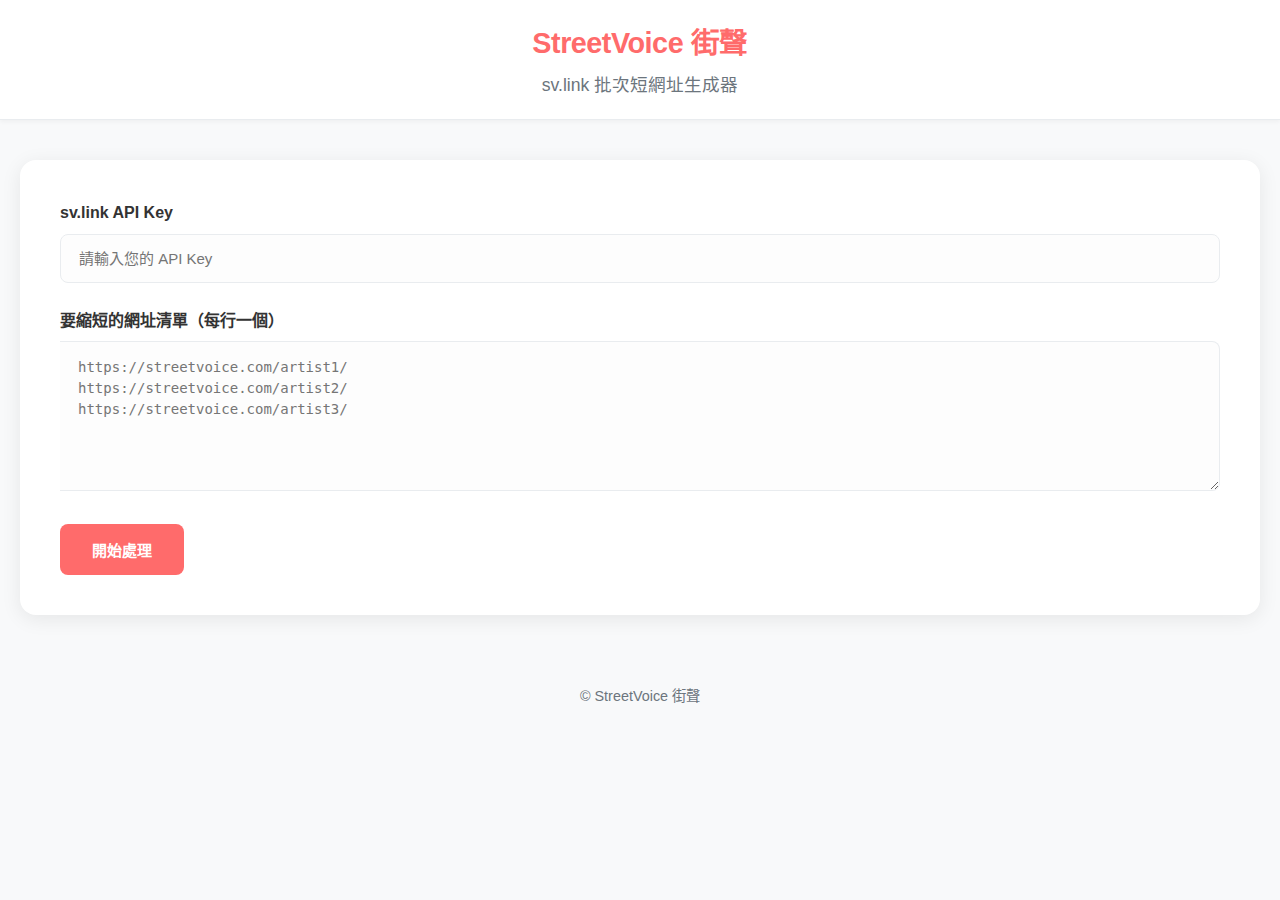
<file: index.html>
<!DOCTYPE html>
<html lang="zh-TW">
<head>
    <meta charset="UTF-8">
    <meta name="viewport" content="width=device-width, initial-scale=1.0">
    <title>StreetVoice 街聲 sv.link 批次短網址生成器</title>
    <link rel="stylesheet" href="/static/css/style.css">
</head>
<body>
    <header class="header">
        <div class="header-content">
            <div class="logo">StreetVoice 街聲</div>
            <div class="subtitle">sv.link 批次短網址生成器</div>
        </div>
    </header>

    <div class="container">
        <div class="main-card">
            <div class="form-section">
                <div class="form-group">
                    <label for="apiKey">sv.link API Key</label>
                    <input type="password" id="apiKey" placeholder="請輸入您的 API Key">
                </div>

                <div class="form-group">
                    <label for="urlList">要縮短的網址清單（每行一個）</label>
                    <textarea id="urlList" placeholder="https://streetvoice.com/artist1/&#10;https://streetvoice.com/artist2/&#10;https://streetvoice.com/artist3/"></textarea>
                </div>

                <button class="btn" id="processBtn">
                    <div class="loading" id="loading"></div>
                    <span id="btnText">開始處理</span>
                </button>

                <div class="progress" id="progress">
                    <div class="progress-bar" id="progressBar"></div>
                </div>

                <div class="status-message" id="statusMessage"></div>
            </div>

            <div class="results" id="results">
                <div class="form-section">
                    <h3>處理結果</h3>
                    <div id="resultList"></div>
                </div>
            </div>

            <div class="export-section" id="exportSection">
                <h3>匯出選項</h3>
                <div class="export-buttons">
                    <button class="btn" id="exportCsv">📄 匯出 CSV</button>
                    <button class="btn btn-secondary" id="exportQrZip">🎨 預覽 QR Code</button>
                </div>
            </div>
        </div>
    </div>

    <footer class="footer">
        <p>© StreetVoice 街聲</p>
    </footer>

    <script>
        let currentResults = [];

        // DOM 元素
        const apiKeyInput = document.getElementById('apiKey');
        const urlListInput = document.getElementById('urlList');
        const processBtn = document.getElementById('processBtn');
        const loading = document.getElementById('loading');
        const btnText = document.getElementById('btnText');
        const progress = document.getElementById('progress');
        const progressBar = document.getElementById('progressBar');
        const statusMessage = document.getElementById('statusMessage');
        const results = document.getElementById('results');
        const resultList = document.getElementById('resultList');
        const exportSection = document.getElementById('exportSection');
        const exportCsvBtn = document.getElementById('exportCsv');
        const exportQrZipBtn = document.getElementById('exportQrZip');

        // 處理短網址
        async function processUrls() {
            const apiKey = apiKeyInput.value.trim();
            const urlText = urlListInput.value.trim();

            if (!apiKey) {
                alert('請輸入 API Key');
                return;
            }

            if (!urlText) {
                alert('請輸入要縮短的網址');
                return;
            }

            const urls = urlText.split('\n').filter(url => url.trim());

            if (urls.length === 0) {
                alert('請輸入有效的網址');
                return;
            }

            // 設定載入狀態
            setLoading(true);
            showProgress(true);
            updateStatus('正在處理網址...');

            try {
                const response = await fetch('/api/shorten', {
                    method: 'POST',
                    headers: {
                        'Content-Type': 'application/json',
                    },
                    body: JSON.stringify({
                        api_key: apiKey,
                        urls: urls
                    })
                });

                const data = await response.json();

                if (!response.ok) {
                    throw new Error(data.error || '處理失敗');
                }

                currentResults = data.results;
                displayResults(data.results, data.summary);
                updateStatus(`處理完成！成功: ${data.summary.success}, 失敗: ${data.summary.failed}`);

            } catch (error) {
                updateStatus(`錯誤: ${error.message}`);
                console.error('處理錯誤:', error);
            } finally {
                setLoading(false);
                showProgress(false);
            }
        }

        // 設定載入狀態
        function setLoading(isLoading) {
            processBtn.disabled = isLoading;
            loading.style.display = isLoading ? 'block' : 'none';
            btnText.textContent = isLoading ? '處理中...' : '開始處理';
        }

        // 顯示進度條
        function showProgress(show) {
            progress.style.display = show ? 'block' : 'none';
            if (show) {
                progressBar.style.width = '0%';
                setTimeout(() => {
                    progressBar.style.width = '100%';
                }, 100);
            }
        }

        // 更新狀態訊息
        function updateStatus(message) {
            statusMessage.textContent = message;
            statusMessage.style.display = 'block';
        }

        // 顯示結果
        function displayResults(resultsData, summary) {
            let html = `
                <div class="summary">
                    <div class="summary-item">
                        <span class="summary-label">總數:</span>
                        <span class="summary-value">${summary.total}</span>
                    </div>
                    <div class="summary-item">
                        <span class="summary-label">成功:</span>
                        <span class="summary-value success">${summary.success}</span>
                    </div>
                    <div class="summary-item">
                        <span class="summary-label">失敗:</span>
                        <span class="summary-value failed">${summary.failed}</span>
                    </div>
                </div>
                <div class="result-items">
            `;

            resultsData.forEach((result, index) => {
                const statusClass = result.success ? 'success' : 'failed';
                const statusText = result.success ? '✓' : '✗';
                
                html += `
                    <div class="result-item ${statusClass}">
                        <div class="result-status">${statusText}</div>
                        <div class="result-content">
                            <div class="result-original">${result.original}</div>
                            <div class="result-short">${result.short}</div>
                        </div>
                    </div>
                `;
            });

            html += '</div>';
            resultList.innerHTML = html;
            results.style.display = 'block';
            exportSection.style.display = 'block';
        }

        // 匯出 CSV
        async function exportCsv() {
            if (!currentResults || currentResults.length === 0) {
                alert('請先生成短網址');
                return;
            }

            try {
                const response = await fetch('/api/export/csv', {
                    method: 'POST',
                    headers: {
                        'Content-Type': 'application/json',
                    },
                    body: JSON.stringify({
                        results: currentResults
                    })
                });

                const data = await response.json();

                if (!response.ok) {
                    throw new Error(data.error || '匯出失敗');
                }

                // 下載檔案
                const blob = new Blob([atob(data.content)], { type: data.mimetype });
                const url = URL.createObjectURL(blob);
                const link = document.createElement('a');
                link.href = url;
                link.download = data.filename;
                link.click();
                URL.revokeObjectURL(url);

            } catch (error) {
                alert(`匯出失敗: ${error.message}`);
            }
        }

        // 跳轉到 QR Code Gallery
        function openQrGallery() {
            if (!currentResults || currentResults.length === 0) {
                alert('請先生成短網址');
                return;
            }

            // 儲存結果到 sessionStorage
            sessionStorage.setItem('qr_results', JSON.stringify(currentResults));
            
            // 跳轉到 QR Gallery
            window.open('/qr-gallery', '_blank');
        }

        // 事件監聽器
        processBtn.addEventListener('click', processUrls);
        exportCsvBtn.addEventListener('click', exportCsv);
        exportQrZipBtn.addEventListener('click', openQrGallery);

        // 支援 Enter 鍵提交
        apiKeyInput.addEventListener('keypress', (e) => {
            if (e.key === 'Enter') {
                processUrls();
            }
        });

        urlListInput.addEventListener('keypress', (e) => {
            if (e.key === 'Enter' && e.ctrlKey) {
                processUrls();
            }
        });
    </script>
</body>
</html>
</file>
<file: static/css/style.css>
/* StreetVoice 街聲風格 - sv.link 批次短網址生成器 */

/* CSS 變數定義 */
:root {
    --primary-color: #FF6B6B;
    --primary-hover: #e55555;
    --text-color: #333;
    --text-secondary: #6c757d;
    --bg-light: #f8f9fa;
    --bg-secondary: #f1f3f4;
    --border-color: #e9ecef;
    --border-light: #ecf0f1;
    --shadow: 0 4px 20px rgba(0,0,0,0.08);
    --shadow-hover: 0 8px 25px rgba(0,0,0,0.15);
}

* {
    margin: 0;
    padding: 0;
    box-sizing: border-box;
}

body {
    font-family: -apple-system, BlinkMacSystemFont, 'Segoe UI', 'PingFang TC', 'Microsoft JhengHei', sans-serif;
    background-color: #f8f9fa;
    min-height: 100vh;
    line-height: 1.6;
    color: #333;
}

/* Header 區域 */
.header {
    background: white;
    border-bottom: 1px solid #e9ecef;
    padding: 20px 0;
    margin-bottom: 40px;
    box-shadow: 0 2px 4px rgba(0,0,0,0.04);
}

.header-content {
    max-width: 1280px;
    margin: 0 auto;
    text-align: center;
    padding: 0 20px;
}

.logo {
    color: #FF6B6B;
    font-size: 1.8em;
    font-weight: 700;
    margin-bottom: 5px;
    letter-spacing: -0.5px;
}

.subtitle {
    color: #6c757d;
    font-size: 1.1em;
    font-weight: 400;
}

/* 當前帳號顯示 */
.current-account {
    margin-top: 10px;
    padding: 8px 16px;
    background: rgba(255, 107, 107, 0.1);
    border: 1px solid rgba(255, 107, 107, 0.2);
    border-radius: 20px;
    display: inline-block;
    font-size: 0.9em;
    color: #FF6B6B;
    font-weight: 500;
}

.current-account .label {
    color: #6c757d;
    margin-right: 5px;
}

/* 選單切換樣式 */
.tab-container {
    display: flex;
    gap: 0;
    margin-bottom: 30px;
    background: #f8f9fa;
    border-radius: 12px;
    padding: 8px;
    box-shadow: 0 2px 8px rgba(0,0,0,0.1);
}

.tab-btn {
    flex: 1;
    padding: 15px 20px;
    border: none;
    background: transparent;
    color: #6c757d;
    font-size: 16px;
    font-weight: 600;
    border-radius: 8px;
    cursor: pointer;
    transition: all 0.3s ease;
    display: flex;
    align-items: center;
    justify-content: center;
    gap: 8px;
}

.tab-btn:hover {
    background: rgba(255, 107, 107, 0.1);
    color: #FF6B6B;
}

.tab-btn.active {
    background: #FF6B6B;
    color: white;
    box-shadow: 0 2px 8px rgba(255, 107, 107, 0.3);
}

.tab-content {
    display: none;
}

.tab-content.active {
    display: block;
}

/* 主要容器 */
.container {
    max-width: 1280px;
    margin: 0 auto;
    padding: 0 20px;
}

.main-card {
    background: white;
    border-radius: 16px;
    box-shadow: 0 4px 20px rgba(0,0,0,0.08);
    overflow: hidden;
    margin-bottom: 30px;
}

/* 表單區域 */
.form-section {
    padding: 40px;
    border-top: 1px solid #f1f3f4;
}

.form-section:first-child {
    border-top: none;
}

.form-group {
    margin-bottom: 25px;
}

.form-group label {
    display: block;
    margin-bottom: 8px;
    font-weight: 600;
    color: #333;
    font-size: 1em;
}

.form-group input[type="text"], 
.form-group input[type="password"],
.form-group textarea {
    width: 100%;
    padding: 15px 18px;
    border: 1px solid #e9ecef;
    border-radius: 8px;
    font-size: 15px;
    transition: all 0.2s ease;
    font-family: inherit;
    background: #fdfdfd;
    resize: none;
}

.form-group input[type="text"]:focus, 
.form-group input[type="password"]:focus,
.form-group textarea:focus {
    outline: none;
    border-color: #FF6B6B;
    background: white;
    box-shadow: 0 0 0 3px rgba(255, 107, 107, 0.1);
}

.form-group textarea {
    resize: vertical;
    min-height: 150px;
    font-family: 'Monaco', 'Menlo', 'Consolas', monospace;
    font-size: 14px;
    line-height: 1.5;
}

/* 行號相關樣式 */
.url-input-wrapper {
    position: relative;
    display: flex;
}

.line-numbers {
    width: 40px;
    background: #f8f9fa;
    border: 1px solid #e9ecef;
    border-right: none;
    border-radius: 8px 0 0 8px;
    font-family: 'Monaco', 'Menlo', monospace;
    font-size: 14px;
    color: #6c757d;
    padding: 15px 8px;
    line-height: 1.5;
    user-select: none;
    pointer-events: none;
    white-space: pre;
    overflow: hidden;
    text-align: right;
    flex-shrink: 0;
}

#urlList {
    flex: 1;
    border-radius: 0 8px 8px 0 !important;
    border-left: none !important;
    resize: vertical;
    min-height: 150px;
    margin: 0 !important;
}

/* 按鈕樣式 */
.btn {
    background: #FF6B6B;
    color: white;
    border: none;
    padding: 15px 32px;
    border-radius: 8px;
    font-size: 15px;
    font-weight: 600;
    cursor: pointer;
    transition: all 0.2s ease;
    display: inline-flex;
    align-items: center;
    gap: 8px;
    text-decoration: none;
    font-family: inherit;
}

.btn:hover {
    background: #e55555;
    transform: translateY(-1px);
    box-shadow: 0 4px 12px rgba(255, 107, 107, 0.3);
}

.btn:active {
    transform: translateY(0);
}

.btn:disabled {
    background: #dee2e6;
    cursor: not-allowed;
    transform: none;
    box-shadow: none;
}

.btn-secondary {
    background: #6c757d;
    margin-left: 10px;
}

.btn-secondary:hover {
    background: #5a6268;
    box-shadow: 0 4px 12px rgba(108, 117, 125, 0.3);
}

/* 載入動畫 */
.loading {
    display: none;
    width: 16px;
    height: 16px;
    border: 2px solid transparent;
    border-top: 2px solid currentColor;
    border-radius: 50%;
    animation: spin 1s linear infinite;
}

@keyframes spin {
    0% { transform: rotate(0deg); }
    100% { transform: rotate(360deg); }
}

/* 進度條 */
.progress {
    display: none;
    margin: 20px 0;
    background: #e9ecef;
    border-radius: 4px;
    overflow: hidden;
    height: 8px;
}

.progress-bar {
    height: 100%;
    background: #FF6B6B;
    width: 0%;
    transition: width 0.3s ease;
    border-radius: 4px;
}

/* 狀態訊息 */
.status-message {
    margin: 15px 0;
    padding: 12px 16px;
    border-radius: 6px;
    display: none;
    font-weight: 500;
}

.status-success {
    background: #d1edff;
    color: #0c5460;
    border: 1px solid #b8daff;
}

.status-error {
    background: #f8d7da;
    color: #721c24;
    border: 1px solid #f5c6cb;
}

/* 結果區域 */
.results {
    display: none;
}

.results h3 {
    margin-bottom: 20px;
    color: #333;
    font-size: 1.3em;
    font-weight: 600;
}

.result-item {
    background: #f8f9fa;
    padding: 15px 18px;
    border-radius: 8px;
    margin-bottom: 10px;
    border-left: 4px solid #FF6B6B;
    transition: all 0.2s ease;
}

.result-item:hover {
    background: #f1f3f4;
}

.result-original {
    color: #6c757d;
    font-size: 0.9em;
    margin-bottom: 5px;
    word-break: break-all;
    line-height: 1.4;
}

.result-short {
    color: #FF6B6B;
    font-weight: 600;
    font-size: 1em;
    word-break: break-all;
}

/* 結果表格樣式 */
.results-table {
    width: 100%;
    border-collapse: collapse;
    margin-top: 20px;
    background: white;
    border-radius: 12px;
    overflow: hidden;
    box-shadow: var(--shadow);
}

.results-table th {
    background: #6c757d;
    color: white;
    padding: 15px 12px;
    text-align: left;
    font-weight: 600;
    font-size: 0.9rem;
}

.results-table td {
    padding: 12px;
    border-bottom: 1px solid #f0f0f0;
    vertical-align: middle;
}

.results-table tr:last-child td {
    border-bottom: none;
}

.results-table tr:hover {
    background: #f8f9fa;
}

.status-badge {
    display: inline-flex;
    align-items: center;
    padding: 4px 8px;
    border-radius: 20px;
    font-size: 0.8rem;
    font-weight: 600;
}

.status-success {
    background: #d1edff;
    color: #0c5460;
}

.status-failed {
    background: #f8d7da;
    color: #721c24;
}

.row-number {
    background: var(--bg-secondary);
    color: var(--text-secondary);
    padding: 4px 8px;
    border-radius: 12px;
    font-size: 0.85rem;
    font-weight: 600;
    min-width: 30px;
    text-align: center;
}

.url-cell {
    max-width: 400px;
    word-break: break-all;
    font-size: 0.9rem;
}

.original-url {
    color: var(--text-secondary);
}

.short-url {
    color: var(--primary-color);
    font-weight: 500;
}

.copy-btn {
    background: #6c757d;
    color: white;
    border: none;
    padding: 6px 8px;
    border-radius: 6px;
    font-size: 0.75rem;
    cursor: pointer;
    transition: all 0.2s ease;
    min-width: 50px;
    text-align: center;
    display: inline-block;
}

.copy-btn:hover {
    background: #5a6268;
}

.copy-btn:active {
    transform: scale(0.95);
}

.copy-btn.copied {
    background: #28a745;
}

/* 查看詳情按鈕樣式 */
.details-btn {
    background: #17a2b8;
    color: white;
    border: none;
    padding: 6px 8px;
    border-radius: 6px;
    font-size: 0.75rem;
    cursor: pointer;
    transition: all 0.2s ease;
    min-width: 60px;
    text-align: center;
    display: inline-block;
    font-weight: 500;
}

.details-btn:hover {
    background: #138496;
    transform: translateY(-1px);
    box-shadow: 0 2px 8px rgba(23, 162, 184, 0.3);
}

.details-btn:active {
    transform: scale(0.95);
}

.details-btn:focus {
    outline: none;
    box-shadow: 0 0 0 2px rgba(23, 162, 184, 0.25);
}

/* 匯出區域 */
.export-section {
    background: #f8f9fa;
    padding: 30px 40px;
    text-align: center;
    border-top: 1px solid #e9ecef;
    display: none;
}

.export-section h3 {
    margin-bottom: 20px;
    color: #333;
    font-size: 1.3em;
    font-weight: 600;
}

.export-buttons {
    display: flex;
    gap: 15px;
    justify-content: center;
    flex-wrap: wrap;
}

/* 批次修改專用樣式 */
.update-edit-container {
    border: 1px solid #e9ecef;
    border-radius: 8px;
    overflow: hidden;
    margin: 20px 0;
}

.update-edit-header {
    display: grid;
    grid-template-columns: 1fr 1fr 1fr;
    background: #6c757d;
    color: white;
    font-weight: 600;
    font-size: 0.9rem;
}

.update-edit-header .update-col {
    padding: 15px 12px;
    text-align: left;
    border-right: 1px solid rgba(255,255,255,0.2);
}

.update-edit-header .update-col:last-child {
    border-right: none;
}

.update-edit-row {
    display: grid;
    grid-template-columns: 1fr 1fr 1fr;
    border-bottom: 1px solid #f0f0f0;
    background: white;
}

.update-edit-row:last-child {
    border-bottom: none;
}

.update-edit-row:hover {
    background: #f8f9fa;
}

.update-edit-row.failed {
    background: #fff5f5;
}

.update-edit-row .update-col {
    padding: 12px;
    border-right: 1px solid #f0f0f0;
    vertical-align: middle;
    display: flex;
    align-items: center;
}

.update-edit-row .update-col:last-child {
    border-right: none;
}

.update-col.short-url {
    font-weight: 500;
    color: #FF6B6B;
    font-size: 0.9rem;
}

.update-col.current-target {
    color: #6c757d;
    font-size: 0.9rem;
    word-break: break-all;
}

.update-input {
    width: 100%;
    padding: 8px 12px;
    border: 1px solid #e9ecef;
    border-radius: 6px;
    font-size: 14px;
    transition: all 0.2s ease;
}

.update-input:focus {
    outline: none;
    border-color: #FF6B6B;
    box-shadow: 0 0 0 2px rgba(255, 107, 107, 0.1);
}

.error-text {
    color: #dc3545;
    font-size: 0.8rem;
    font-style: italic;
}

.update-buttons {
    display: flex;
    gap: 15px;
    justify-content: center;
    margin-top: 20px;
}

.update-confirm-summary {
    background: #e7f3ff;
    border: 1px solid #b8daff;
    border-radius: 8px;
    padding: 15px;
    margin-bottom: 20px;
    color: #0c5460;
    font-weight: 600;
    text-align: center;
}

.update-confirm-item {
    background: white;
    border: 1px solid #e9ecef;
    border-radius: 8px;
    padding: 15px;
    margin-bottom: 15px;
}

.confirm-row {
    margin-bottom: 8px;
    font-size: 0.9rem;
}

.confirm-row:last-child {
    margin-bottom: 0;
}

.confirm-row .label {
    color: #6c757d;
    font-weight: 500;
    margin-right: 8px;
}

/* 響應式設計 - 批次修改 */
@media (max-width: 768px) {
    .update-edit-header,
    .update-edit-row {
        grid-template-columns: 1fr;
    }
    
    .update-edit-header .update-col,
    .update-edit-row .update-col {
        border-right: none;
        border-bottom: 1px solid #f0f0f0;
    }
    
    .update-edit-header .update-col:last-child,
    .update-edit-row .update-col:last-child {
        border-bottom: none;
    }
    
    .update-buttons {
        flex-direction: column;
        align-items: center;
    }
    
    .update-buttons .btn {
        width: 100%;
        max-width: 300px;
        margin-bottom: 10px;
    }
}

/* QR Gallery 專用樣式 - 超緊湊版 */
.gallery-container {
    max-width: 1400px;
    margin: 0 auto;
    padding: 10px;
}

.back-btn {
    display: inline-block;
    padding: 6px 12px;
    background: var(--primary-color);
    color: white;
    text-decoration: none;
    border-radius: 6px;
    margin-bottom: 15px;
    font-weight: 500;
    transition: all 0.3s ease;
    border: none;
    cursor: pointer;
    font-size: 0.85rem;
}

.back-btn:hover {
    background: var(--primary-hover);
    transform: translateY(-1px);
}

.gallery-header {
    text-align: center;
    margin-bottom: 15px;
}

.gallery-title {
    font-size: 1.8rem;
    color: var(--text-color);
    margin-bottom: 3px;
    font-weight: 700;
}

.gallery-subtitle {
    font-size: 0.95rem;
    color: var(--text-secondary);
    margin-bottom: 10px;
}

.gallery .loading {
    text-align: center;
    color: var(--text-secondary);
    font-size: 1rem;
    margin: 30px 0;
}

.gallery .error {
    background: #f8d7da;
    border: 1px solid #f5c6cb;
    border-radius: 8px;
    padding: 12px;
    margin: 12px 0;
    color: #721c24;
    text-align: center;
}

.gallery .stats {
    text-align: center;
    color: var(--text-secondary);
    margin-bottom: 15px;
    font-size: 0.95rem;
    padding: 8px;
    background: var(--bg-secondary);
    border-radius: 6px;
    border: 1px solid var(--border-color);
}

.gallery {
    display: grid;
    grid-template-columns: repeat(auto-fill, minmax(260px, 1fr));
    gap: 12px;
    margin-bottom: 70px;
}

.qr-card {
    background: white;
    border-radius: 10px;
    padding: 12px;
    box-shadow: var(--shadow);
    border: 1px solid var(--border-color);
    transition: all 0.3s ease;
    position: relative;
}

.qr-card:hover {
    transform: translateY(-2px);
    box-shadow: var(--shadow-hover);
}

.qr-header {
    display: flex;
    justify-content: space-between;
    align-items: center;
    margin-bottom: 8px;
}

.qr-number {
    background: #333;
    color: white;
    padding: 3px 8px;
    border-radius: 12px;
    font-size: 0.75rem;
    font-weight: 600;
}

.qr-filename {
    font-size: 0.7rem;
    color: var(--text-secondary);
    font-family: 'Monaco', 'Menlo', monospace;
}

.qr-display {
    text-align: center;
    margin: 8px 0;
    padding: 8px;
    background: var(--bg-light);
    border-radius: 6px;
    border: 1px solid var(--border-light);
}

.qr-display svg {
    max-width: 120px;
    height: auto;
    border-radius: 3px;
}

.qr-info {
    margin-top: 8px;
}

.qr-url {
    margin: 6px 0;
    padding: 6px 8px;
    background: var(--bg-secondary);
    border-radius: 4px;
    font-size: 0.75rem;
    border-left: 2px solid #333;
}

.qr-url strong {
    color: var(--text-color);
    display: block;
    margin-bottom: 2px;
    font-size: 0.65rem;
    text-transform: uppercase;
    letter-spacing: 0.3px;
}

.qr-url a {
    color: #333;
    text-decoration: none;
    word-break: break-all;
    font-weight: 500;
    line-height: 1.2;
}

.qr-url a:hover {
    text-decoration: underline;
}

.download-fab {
    position: fixed;
    bottom: 20px;
    right: 20px;
    padding: 10px 16px;
    background: var(--primary-color);
    border: none;
    border-radius: 25px;
    color: white;
    font-size: 13px;
    font-weight: 600;
    cursor: pointer;
    box-shadow: var(--shadow-hover);
    transition: all 0.3s ease;
    z-index: 1000;
    display: flex;
    align-items: center;
    justify-content: center;
    gap: 6px;
    min-width: 100px;
    height: 40px;
}

.download-fab:hover {
    transform: scale(1.05);
    background: var(--primary-hover);
}

.download-fab:active {
    transform: scale(0.95);
}

.download-fab:disabled {
    background: #ccc;
    cursor: not-allowed;
    transform: none;
}

.download-fab .icon {
    font-size: 16px;
}

/* Footer */
.footer {
    text-align: center;
    padding: 40px 20px;
    color: #6c757d;
    font-size: 0.9em;
}

/* 響應式設計 */
@media (max-width: 768px) {
    .container {
        padding: 0 15px;
    }
    
    .main-card {
        margin: 0 10px 20px;
        border-radius: 12px;
    }
    
    .form-section {
        padding: 30px 20px;
    }
    
    .export-section {
        padding: 25px 20px;
    }
    
    .export-buttons {
        flex-direction: column;
        align-items: center;
    }
    
    .btn {
        width: 100%;
        justify-content: center;
        margin-left: 0;
        margin-bottom: 10px;
    }
    
    .btn-secondary {
        margin-left: 0;
    }
    
    .logo {
        font-size: 1.5em;
    }
    
    .subtitle {
        font-size: 1em;
    }
    
    .header {
        margin-bottom: 30px;
    }
    
    .results-table {
        font-size: 0.85rem;
    }
    
    .results-table th,
    .results-table td {
        padding: 8px 6px;
    }
    
    .url-cell {
        max-width: 250px;
    }
    
    /* 手機版按鈕調整 */
    .copy-btn,
    .details-btn {
        font-size: 0.7rem;
        padding: 5px 6px;
        min-width: 45px;
    }
    
    /* QR Gallery 手機版 */
    .gallery-container {
        padding: 8px;
    }
    
    .gallery {
        grid-template-columns: repeat(auto-fill, minmax(220px, 1fr));
        gap: 10px;
        margin-bottom: 60px;
    }
    
    .gallery-title {
        font-size: 1.5rem;
    }
    
    .download-fab {
        bottom: 12px;
        right: 12px;
        padding: 8px 12px;
        font-size: 12px;
        min-width: 85px;
        height: 35px;
    }
    
    .qr-card {
        padding: 10px;
    }
    
    .qr-display svg {
        max-width: 100px;
    }
}

@media (max-width: 480px) {
    .form-section {
        padding: 20px 15px;
    }
    
    .export-section {
        padding: 20px 15px;
    }
    
    .form-group input[type="text"], 
    .form-group input[type="password"],
    .form-group textarea {
        padding: 12px 15px;
        font-size: 16px; /* 防止 iOS Safari 縮放 */
    }
    
    .result-item {
        padding: 12px 15px;
    }
    
    /* QR Gallery 小螢幕 */
    .gallery {
        grid-template-columns: 1fr;
    }
    
    .download-fab {
        left: 12px;
        right: 12px;
        width: auto;
        min-width: auto;
    }
}
</file>
